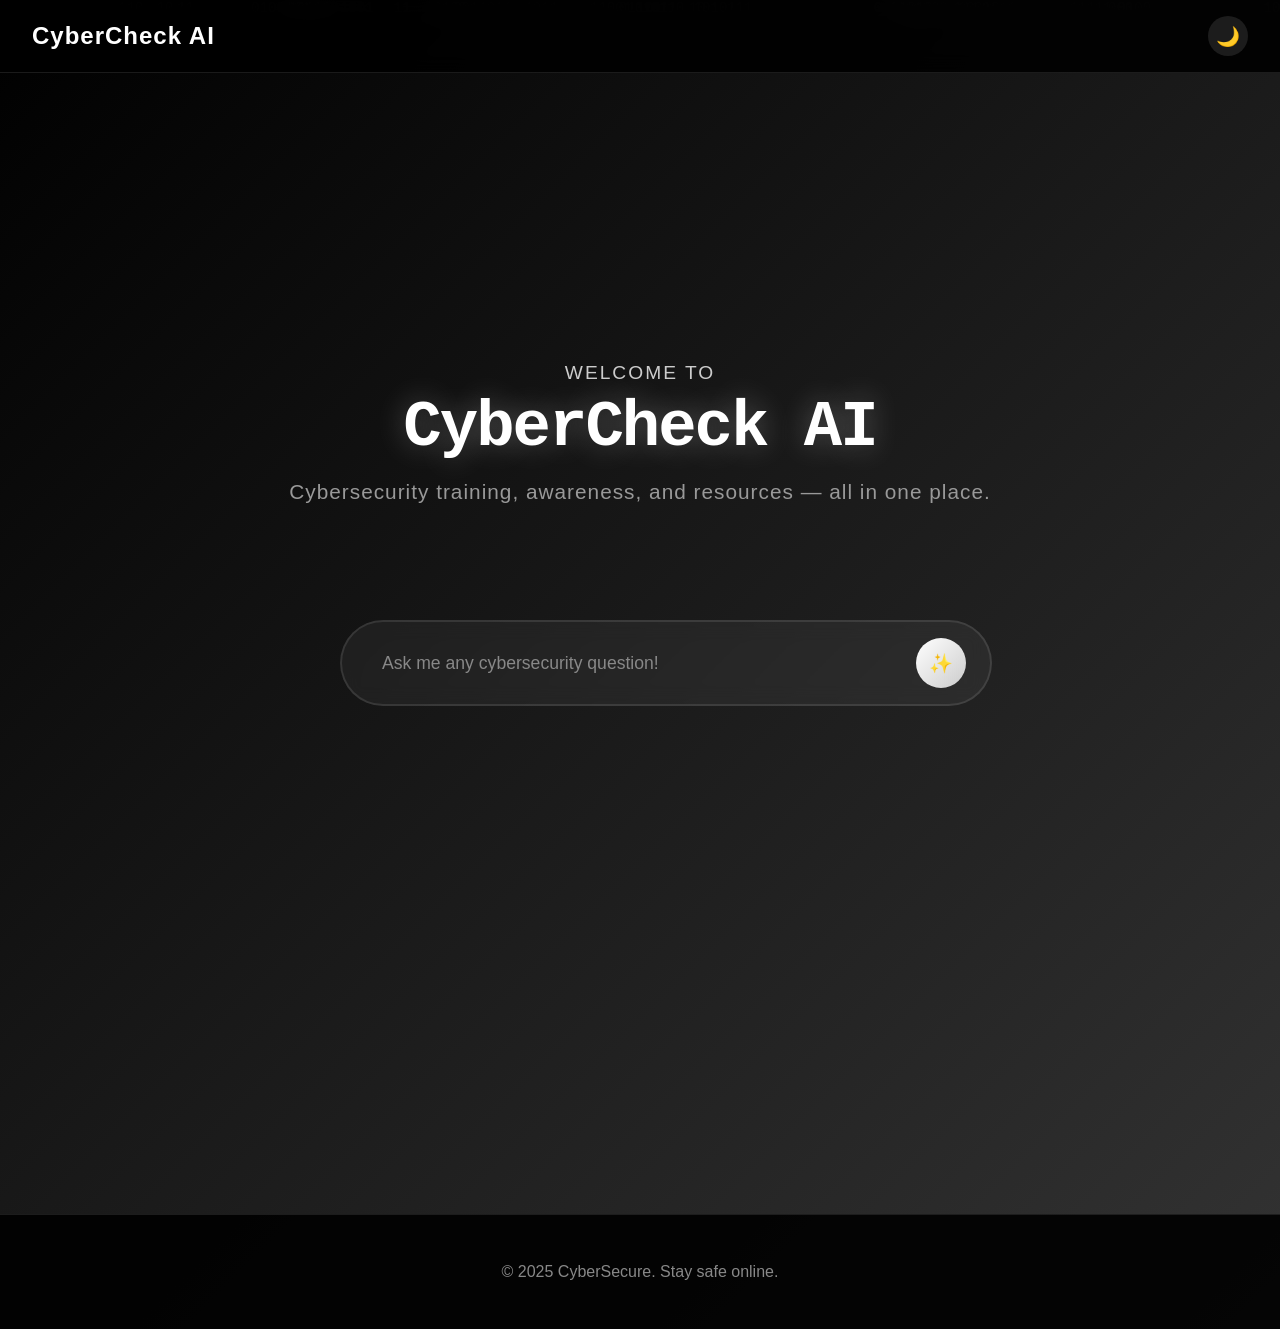
<file: index.html>
<!DOCTYPE html>
<html lang="en">
<head>
    <meta charset="UTF-8">
    <meta name="viewport" content="width=device-width, initial-scale=1.0">
    <title>Cyber Security Insights</title>
    <link rel="stylesheet" href="css.css">
</head>
<body>
    <header>
        <nav class="navbar">
            <div class="navbar-logo">CyberCheck AI</div>
            <ul class="navbar-menu">
            </ul>
            <div class="navbar-controls">
                <button id="theme-toggle" class="theme-toggle" title="Toggle Dark/Light Mode">
                    <span class="theme-icon">🌙</span>
                </button>
            </div>
        </nav>
    </header>
    <main>
        <section class="hero">
            <div class="main-title">
                <div class="brand">Welcome to</div>
                <h1 class="cyber-title">CyberCheck AI</h1>
                <p class="subtitle">Cybersecurity training, awareness, and resources — all in one place.</p>
            </div>
            <div class="search-container">
                <div class="ai-search-bar">
                    <input type="text" id="ai-search" placeholder="Ask me any cybersecurity question!">
                    <button id="search-btn" class="ai-search-btn"><span>✨</span></button>
                </div>
                <div class="esc-hint-container">
                    <div id="esc-progress" class="esc-progress">
                        <svg class="progress-circle" viewBox="0 0 100 100">
                            <circle class="progress-circle-bg" cx="50" cy="50" r="45"></circle>
                            <circle class="progress-circle-fill" cx="50" cy="50" r="45"></circle>
                        </svg>
                    </div>
                    <div id="esc-hint" class="esc-hint">Hold "ESC" to go back to main screen</div>
                </div>
                <div id="ai-response" class="ai-response"></div>
            </div>
            <div id="question-suggestions" class="question-suggestions">
                <div class="suggestion-text"></div>
            </div>
        </section>
    </main>
    <footer class="footer">
        <p>&copy; 2025 CyberSecure. Stay safe online.</p>
    </footer>
    <script src="javascript.js"></script>
</body>
</html>
</file>
<file: css.css>
/* Modern Black & White Cybersecurity Website */
body {
    margin: 0;
    font-family: 'Inter', 'Segoe UI', 'Roboto', sans-serif;
    background: linear-gradient(135deg, #000000 0%, #1a1a1a 50%, #333333 100%);
    min-height: 100vh;
    color: #ffffff;
    overflow-x: hidden;
    position: relative;
}

/* Binary Background Animation */
.binary-bg {
    position: fixed;
    top: 0;
    left: 0;
    width: 100%;
    height: 100%;
    z-index: -1;
    overflow: hidden;
    opacity: 0.1;
}

.binary-code {
    position: absolute;
    font-family: 'Courier New', monospace;
    font-size: 14px;
    color: #ffffff;
    white-space: nowrap;
    animation: fallDown 10s linear infinite;
}

.tool-card::before {
    content: '';
    position: absolute;
    top: 0;
    left: -100%;
    width: 100%;
    height: 100%;
    background: linear-gradient(90deg, transparent, rgba(255, 255, 255, 0.05), transparent);
    transition: left 0.5s ease;
}

.tool-card:hover::before {
    left: 100%;
}

.tool-icon {
    font-size: 3rem;
    text-align: center;
    margin-bottom: 10px;
    filter: drop-shadow(0 0 10px rgba(255, 255, 255, 0.3));
}

.tool-info {
    flex: 1;
    display: flex;
    flex-direction: column;
    gap: 10px;
}

.tool-name {
    color: #fff;
    font-size: 1.3rem;
    font-weight: 600;
    margin: 0;
    text-align: center;
}

.tool-description {
    color: #ccc;
    font-size: 0.95rem;
    line-height: 1.5;
    margin: 0;
    text-align: center;
}

.tool-features {
    display: flex;
    flex-wrap: wrap;
    gap: 8px;
    justify-content: center;
    margin: 10px 0;
}

.feature-tag {
    background: linear-gradient(45deg, #333, #555);
    color: #fff;
    padding: 4px 12px;
    border-radius: 20px;
    font-size: 0.8rem;
    border: 1px solid #666;
    font-weight: 500;
}

.download-btn {
    background: linear-gradient(135deg, #000, #333);
    color: #fff;
    text-decoration: none;
    padding: 12px 24px;
    border-radius: 8px;
    text-align: center;
    font-weight: 600;
    border: 2px solid #fff;
    transition: all 0.3s ease;
    display: flex;
    align-items: center;
    justify-content: center;
    gap: 8px;
    margin-top: auto;
}

.download-btn:hover {
    background: linear-gradient(135deg, #fff, #ccc);
    color: #000;
    transform: scale(1.05);
    box-shadow: 0 5px 20px rgba(255, 255, 255, 0.3);
}

.download-icon {
    font-size: 1.1rem;
}

.security-tips {
    margin-top: 50px;
    padding-top: 30px;
    border-top: 1px solid #333;
}

.tips-grid {
    display: grid;
    grid-template-columns: repeat(auto-fit, minmax(250px, 1fr));
    gap: 20px;
    margin: 20px 0;
}

.tip-card {
    background: linear-gradient(135deg, rgba(0, 0, 0, 0.6), rgba(20, 20, 20, 0.6));
    border: 1px solid #444;
    border-radius: 10px;
    padding: 20px;
    transition: all 0.3s ease;
}

.tip-card:hover {
    border-color: #fff;
    background: linear-gradient(135deg, rgba(10, 10, 10, 0.8), rgba(30, 30, 30, 0.8));
}

.tip-card h4 {
    color: #fff;
    margin: 0 0 10px 0;
    font-size: 1.1rem;
}

.tip-card p {
    color: #ccc;
    margin: 0;
    font-size: 0.9rem;
    line-height: 1.4;
}

/* Light mode styles for tools */
.light-mode .tool-card {
    background: linear-gradient(135deg, rgba(255, 255, 255, 0.9), rgba(240, 240, 240, 0.9));
    border-color: #ddd;
    color: #333;
}

.light-mode .tool-card:hover {
    border-color: #000;
    box-shadow: 0 10px 30px rgba(0, 0, 0, 0.1);
}

.light-mode .tool-name {
    color: #333;
}

.light-mode .tool-description {
    color: #666;
}

.light-mode .feature-tag {
    background: linear-gradient(45deg, #e0e0e0, #f0f0f0);
    color: #333;
    border-color: #ccc;
}

.light-mode .download-btn {
    background: linear-gradient(135deg, #fff, #f0f0f0);
    color: #333;
    border-color: #333;
}

.light-mode .download-btn:hover {
    background: linear-gradient(135deg, #333, #555);
    color: #fff;
    box-shadow: 0 5px 20px rgba(0, 0, 0, 0.2);
}

.light-mode .tip-card {
    background: linear-gradient(135deg, rgba(255, 255, 255, 0.8), rgba(245, 245, 245, 0.8));
    border-color: #ddd;
}

.light-mode .tip-card:hover {
    border-color: #333;
    background: linear-gradient(135deg, rgba(250, 250, 250, 0.9), rgba(240, 240, 240, 0.9));
}

.light-mode .tip-card h4 {
    color: #333;
}

.light-mode .tip-card p {
    color: #666;
}

.light-mode .security-tips {
    border-top-color: #ddd;
}

/* Price tag styles */
.price-tag {
    padding: 4px 8px;
    border-radius: 12px;
    font-size: 0.8em;
    font-weight: bold;
    margin: 2px;
    display: inline-block;
}

.price-tag.free {
    background: linear-gradient(135deg, #00ff88, #00cc66);
    color: #000;
}

.price-tag.freemium {
    background: linear-gradient(135deg, #00bfff, #0088cc);
    color: white;
}

.price-tag.paid {
    background: linear-gradient(135deg, #ffd700, #ffb347);
    color: #000;
}

/* Premium download button styling */
.download-btn.premium {
    background: linear-gradient(135deg, #ffd700, #ffb347);
    color: #000;
}

.download-btn.premium:hover {
    background: linear-gradient(135deg, #ffb347, #ff8c00);
}

/* Light mode price tag styles */
.light-mode .price-tag.free {
    background: linear-gradient(135deg, #28a745, #1e7e34);
    color: white;
}

.light-mode .price-tag.freemium {
    background: linear-gradient(135deg, #17a2b8, #117a8b);
    color: white;
}

.light-mode .price-tag.paid {
    background: linear-gradient(135deg, #ffc107, #e0a800);
    color: #212529;
}

.light-mode .download-btn.premium {
    background: linear-gradient(135deg, #ffc107, #e0a800);
    color: #212529;
}

.light-mode .download-btn.premium:hover {
    background: linear-gradient(135deg, #e0a800, #d39e00);
}

/* Expertise Areas Styling */
.expertise-areas {
    margin: 2rem 0;
}

.expertise-areas h3 {
    text-align: center;
    margin-bottom: 1.5rem;
    color: var(--text-primary);
    font-size: 1.5rem;
}

.expertise-grid {
    display: grid;
    grid-template-columns: repeat(auto-fit, minmax(300px, 1fr));
    gap: 1.5rem;
    margin-top: 1rem;
}

.expertise-card {
    background: var(--card-bg);
    border: 1px solid var(--border-color);
    border-radius: 12px;
    padding: 1.5rem;
    transition: all 0.3s ease;
}

.expertise-card:hover {
    transform: translateY(-2px);
    box-shadow: 0 8px 25px rgba(0, 0, 0, 0.15);
    border-color: var(--accent-color);
}

.expertise-icon {
    font-size: 2rem;
    margin-bottom: 1rem;
}

.expertise-card h4 {
    color: var(--text-primary);
    margin-bottom: 0.5rem;
    font-size: 1.2rem;
}

.expertise-card p {
    color: var(--text-secondary);
    line-height: 1.6;
    font-size: 0.95rem;
}

/* Certifications Section */
.certifications-section {
    margin: 2rem 0;
}

.certifications-section h3 {
    text-align: center;
    margin-bottom: 1.5rem;
    color: var(--text-primary);
    font-size: 1.5rem;
}

.certifications-grid {
    display: grid;
    grid-template-columns: repeat(auto-fit, minmax(200px, 1fr));
    gap: 1rem;
    margin-top: 1rem;
}

.cert-badge {
    background: var(--card-bg);
    border: 1px solid var(--border-color);
    border-radius: 8px;
    padding: 1rem;
    display: flex;
    align-items: center;
    gap: 0.5rem;
    transition: all 0.3s ease;
}

.cert-badge:hover {
    transform: translateY(-2px);
    box-shadow: 0 4px 15px rgba(0, 0, 0, 0.1);
    border-color: var(--accent-color);
}

.cert-icon {
    font-size: 1.5rem;
}

.cert-badge span {
    color: var(--text-primary);
    font-weight: 500;
}

/* Response Times Section */
.response-times {
    margin: 2rem 0;
    padding: 2rem;
    background: var(--card-bg);
    border: 1px solid var(--border-color);
    border-radius: 12px;
}

.response-times h2 {
    text-align: center;
    margin-bottom: 1.5rem;
    color: var(--text-primary);
}

.response-grid {
    display: grid;
    grid-template-columns: repeat(auto-fit, minmax(200px, 1fr));
    gap: 1.5rem;
}

.response-item {
    text-align: center;
    padding: 1rem;
    background: var(--bg-secondary);
    border-radius: 8px;
    border: 1px solid var(--border-color);
    transition: all 0.3s ease;
}

.response-item:hover {
    transform: translateY(-2px);
    border-color: var(--accent-color);
}

.response-icon {
    font-size: 2rem;
    margin-bottom: 0.5rem;
}

.response-item h4 {
    color: var(--text-primary);
    margin-bottom: 0.5rem;
    font-size: 1rem;
}

.response-time {
    color: var(--accent-color);
    font-weight: bold;
    font-size: 1.2rem;
}

/* Enhanced social links */
.social-link {
    display: inline-block;
    margin: 0.25rem 0.5rem;
    padding: 0.5rem 1rem;
    background: var(--card-bg);
    border: 1px solid var(--border-color);
    border-radius: 6px;
    color: var(--text-primary);
    text-decoration: none;
    transition: all 0.3s ease;
    font-size: 0.9rem;
}

.social-link:hover {
    background: var(--accent-color);
    color: white;
    transform: translateY(-1px);
}

/* CSS Variables for consistency */
:root {
    --text-primary: #ffffff;
    --text-secondary: #cccccc;
    --card-bg: linear-gradient(135deg, #1a1a1a 0%, #2a2a2a 100%);
    --border-color: #333333;
    --accent-color: #00ff00;
    --bg-secondary: rgba(255, 255, 255, 0.05);
}

body.light-mode {
    --text-primary: #212529;
    --text-secondary: #495057;
    --card-bg: linear-gradient(135deg, #f8f9fa 0%, #e9ecef 100%);
    --border-color: #dee2e6;
    --accent-color: #007bff;
    --bg-secondary: rgba(0, 0, 0, 0.05);
}

/* Loading animations for tools */
@keyframes toolCardLoad {
    from {
        opacity: 0;
        transform: translateY(20px);
    }
    to {
        opacity: 1;
        transform: translateY(0);
    }
}

.tool-card {
    animation: toolCardLoad 0.6s ease-out;
}

.tool-card:nth-child(1) { animation-delay: 0.1s; }
.tool-card:nth-child(2) { animation-delay: 0.2s; }
.tool-card:nth-child(3) { animation-delay: 0.3s; }
.tool-card:nth-child(4) { animation-delay: 0.4s; }
.tool-card:nth-child(5) { animation-delay: 0.5s; }
.tool-card:nth-child(6) { animation-delay: 0.6s; }
.tool-card:nth-child(7) { animation-delay: 0.7s; }
.tool-card:nth-child(8) { animation-delay: 0.8s; }

.binary-code {
    position: absolute;
    font-family: 'Courier New', monospace;
    font-size: 14px;
    color: #ffffff;
    white-space: nowrap;
    animation: fallDown 10s linear infinite;
}

@keyframes fallDown {
    0% {
        transform: translateY(-100vh);
        opacity: 0;
    }
    10% {
        opacity: 1;
    }
    90% {
        opacity: 1;
    }
    100% {
        transform: translateY(100vh);
        opacity: 0;
    }
}

/* Navigation */
.navbar {
    display: flex;
    justify-content: space-between;
    align-items: center;
    padding: 1rem 2rem;
    background: rgba(0, 0, 0, 0.9);
    backdrop-filter: blur(10px);
    border-bottom: 1px solid rgba(255, 255, 255, 0.1);
    position: fixed;
    top: 0;
    width: 100%;
    z-index: 1000;
    box-sizing: border-box;
}

.navbar-logo {
    font-size: 1.5rem;
    font-weight: 700;
    color: #ffffff;
    letter-spacing: 1px;
    transition: opacity 0.3s ease, transform 0.3s ease;
}

.navbar-menu {
    display: flex;
    list-style: none;
    margin: 0;
    padding: 0;
    gap: 2rem;
}

.navbar-menu li a {
    color: #cccccc;
    text-decoration: none;
    font-weight: 500;
    transition: all 0.3s ease;
    padding: 0.5rem 1rem;
    border-radius: 4px;
}

.navbar-menu li a:hover {
    color: #ffffff;
    background: rgba(255, 255, 255, 0.1);
}

.navbar-controls {
    display: flex;
    align-items: center;
    gap: 1rem;
}

.theme-toggle, .music-toggle {
    background: rgba(255, 255, 255, 0.1);
    color: #ffffff;
    border: none;
    border-radius: 50%;
    width: 40px;
    height: 40px;
    display: flex;
    align-items: center;
    justify-content: center;
    cursor: pointer;
    transition: all 0.3s ease;
    font-size: 1.2rem;
}

.theme-toggle:hover, .music-toggle:hover {
    background: rgba(255, 255, 255, 0.2);
    transform: scale(1.1);
}

.music-toggle.playing {
    background: rgba(255, 255, 255, 0.3);
    animation: pulse 2s infinite;
}

@keyframes pulse {
    0%, 100% { transform: scale(1); opacity: 1; }
    50% { transform: scale(1.05); opacity: 0.8; }
}

.navbar-dropdown {
    position: relative;
}

.dropdown-btn {
    background: rgba(255, 255, 255, 0.1);
    color: #ffffff;
    border: none;
    padding: 0.5rem 1rem;
    border-radius: 4px;
    cursor: pointer;
    font-weight: 500;
    transition: all 0.3s ease;
}

.dropdown-btn:hover {
    background: rgba(255, 255, 255, 0.2);
}

.dropdown-content {
    position: absolute;
    top: 100%;
    right: 0;
    background: rgba(0, 0, 0, 0.95);
    backdrop-filter: blur(10px);
    border: 1px solid rgba(255, 255, 255, 0.1);
    border-radius: 8px;
    min-width: 160px;
    opacity: 0;
    visibility: hidden;
    transform: translateY(-10px);
    transition: all 0.3s ease;
    margin-top: 0.5rem;
}

.navbar-dropdown:hover .dropdown-content {
    opacity: 1;
    visibility: visible;
    transform: translateY(0);
}

.dropdown-content a {
    display: block;
    padding: 0.75rem 1rem;
    color: #cccccc;
    text-decoration: none;
    transition: all 0.3s ease;
    border-bottom: 1px solid rgba(255, 255, 255, 0.1);
}

.dropdown-content a:last-child {
    border-bottom: none;
}

.dropdown-content a:hover {
    background: rgba(255, 255, 255, 0.1);
    color: #ffffff;
}

/* Main Content */
.hero {
    min-height: 100vh;
    display: flex;
    flex-direction: column;
    justify-content: center;
    align-items: center;
    text-align: center;
    padding: 2rem;
    padding-top: 100px;
    padding-bottom: 150px;
    position: relative;
    transition: all 0.4s ease;
}

.hero.search-active {
    padding-bottom: 200px;
}

.hero.search-active {
    justify-content: center;
    padding-top: 100px;
}

.main-title {
    margin: 0 auto 3rem;
    z-index: 1;
    transition: opacity 0.3s ease, transform 0.3s ease, height 0.3s ease, margin 0.3s ease;
    text-align: center;
    width: 100%;
    max-width: 800px;
}

.hero.search-active .main-title {
    opacity: 0;
    transform: translateY(-20px);
    height: 0;
    margin: 0;
    overflow: hidden;
    pointer-events: none;
}

.brand {
    font-size: 1.2rem;
    color: #cccccc;
    font-weight: 400;
    margin-bottom: 0.5rem;
    letter-spacing: 2px;
    text-transform: uppercase;
}

.cyber-title {
    font-size: 4rem;
    font-weight: 800;
    color: #ffffff;
    margin: 0;
    letter-spacing: -2px;
    text-shadow: 0 0 30px rgba(255, 255, 255, 0.3);
    font-family: 'Inter', sans-serif;
}

.subtitle {
    font-size: 1.3rem;
    color: #999999;
    margin-top: 1rem;
    font-weight: 300;
    letter-spacing: 1px;
}

/* AI Search Bar Container */
.search-container {
    position: relative;
    width: 100%;
    max-width: 600px;
    margin: 3rem auto 0;
    z-index: 10;
    transition: top 2s cubic-bezier(0.25, 0.46, 0.45, 0.94), 
                left 2s cubic-bezier(0.25, 0.46, 0.45, 0.94),
                transform 2s cubic-bezier(0.25, 0.46, 0.45, 0.94),
                max-width 2s cubic-bezier(0.25, 0.46, 0.45, 0.94),
                bottom 2s cubic-bezier(0.25, 0.46, 0.45, 0.94),
                width 2s cubic-bezier(0.25, 0.46, 0.45, 0.94);
    will-change: transform, max-width, top, bottom, left, width;
}

.hero.search-active .search-container {
    position: fixed;
    left: 50% !important;
    transform: translateX(-50%) !important;
    max-width: 800px;
    width: calc(100% - 4rem);
    margin: 0;
}

.ai-search-bar {
    display: flex;
    align-items: center;
    background: rgba(255, 255, 255, 0.05);
    border: 2px solid rgba(255, 255, 255, 0.1);
    border-radius: 50px;
    padding: 1rem 1.5rem;
    backdrop-filter: blur(10px);
    transition: all 2s cubic-bezier(0.25, 0.46, 0.45, 0.94);
    position: relative;
    width: 100%;
}

.hero.search-active .ai-search-bar {
    padding: 1.2rem 2rem;
}

.ai-search-bar:hover {
    border-color: rgba(255, 255, 255, 0.3);
    box-shadow: 0 0 30px rgba(255, 255, 255, 0.1);
}

.ai-search-bar input {
    flex: 1;
    background: none;
    border: none;
    color: #ffffff;
    font-size: 1.1rem;
    outline: none;
    padding: 0.5rem 1rem;
    font-weight: 400;
}

.ai-search-bar input::placeholder {
    color: #888888;
}

.ai-search-btn {
    background: linear-gradient(135deg, #ffffff 0%, #cccccc 100%);
    color: #000000;
    border: none;
    border-radius: 50%;
    width: 50px;
    height: 50px;
    display: flex;
    align-items: center;
    justify-content: center;
    cursor: pointer;
    transition: all 0.3s ease;
    font-size: 1.2rem;
    margin-left: 1rem;
}

.ai-search-btn:hover {
    transform: scale(1.05);
    box-shadow: 0 0 20px rgba(255, 255, 255, 0.3);
}

.esc-hint-container {
    display: flex;
    align-items: center;
    justify-content: center;
    gap: 0.75rem;
    margin-top: 0.75rem;
    opacity: 0;
    transition: opacity 0.3s ease;
    pointer-events: none;
}

body.search-active .esc-hint-container {
    opacity: 1;
}

.esc-hint {
    font-size: 0.75rem;
    color: rgba(255, 255, 255, 0.5);
    margin: 0;
}

.esc-progress {
    width: 20px;
    height: 20px;
    opacity: 0;
    pointer-events: none;
    transition: opacity 0.2s ease;
    flex-shrink: 0;
}

.esc-progress.show {
    opacity: 1;
}

.progress-circle {
    width: 100%;
    height: 100%;
    transform: rotate(-90deg);
}

.progress-circle-bg {
    fill: none;
    stroke: rgba(255, 255, 255, 0.1);
    stroke-width: 4;
}

.progress-circle-fill {
    fill: none;
    stroke: rgba(255, 255, 255, 0.8);
    stroke-width: 4;
    stroke-linecap: round;
    stroke-dasharray: 283;
    stroke-dashoffset: 283;
    transition: stroke-dashoffset 0.1s linear;
}

/* Question Suggestions */
.question-suggestions {
    position: fixed;
    top: 50%;
    left: 50%;
    transform: translate(-50%, -50%);
    width: 90%;
    max-width: 700px;
    z-index: 5;
    opacity: 0;
    pointer-events: none;
    transition: opacity 0.3s ease;
    text-align: center;
}

body.search-active .question-suggestions {
    opacity: 1;
}

body.search-active .question-suggestions.has-response {
    opacity: 0;
    visibility: hidden;
    pointer-events: none;
}

.suggestion-text {
    font-size: 1.5rem;
    color: #ffffff;
    font-weight: 300;
    line-height: 1.6;
}

body.light-mode .suggestion-text {
    color: #212529;
}

/* AI Response Content */
.ai-response {
    position: fixed;
    top: 50%;
    left: 50%;
    transform: translate(-50%, -50%);
    width: 90%;
    max-width: 800px;
    color: #ffffff;
    font-size: 1.15rem;
    line-height: 1.9;
    display: none;
    z-index: 8;
    text-align: left;
    background: none;
    border: none;
    padding: 0;
    backdrop-filter: none;
    border-radius: 0;
    max-height: calc(100vh - 200px);
    overflow-y: auto;
    word-wrap: break-word;
    transition: opacity 0.3s ease;
}

.ai-response:not(:empty) {
    display: block;
    opacity: 1;
}

/* Only show the box styling when search is active AND response has content */
.hero.search-active .ai-response:not(:empty) {
    /* Position response box above the search bar */
    position: fixed;
    bottom: 140px;
    top: auto;
    left: 50% !important;
    transform: translateX(-50%) !important;
    width: 90%;
    max-width: 800px;
    max-height: calc(100vh - 280px);
    background: rgba(255, 255, 255, 0.05);
    border: 2px solid rgba(255, 255, 255, 0.1);
    border-radius: 20px;
    padding: 2rem;
    backdrop-filter: blur(10px);
    box-shadow: 0 8px 32px rgba(0, 0, 0, 0.3);
    overflow-y: auto;
    word-wrap: break-word;
}

/* Hide the box when empty, even if search is active */
.hero.search-active .ai-response:empty {
    display: none;
}

.ai-response p {
    margin: 0 0 1.2rem 0;
    padding: 0;
    line-height: 1.8;
}

.ai-response p:last-child {
    margin-bottom: 0;
}

.ai-response h1, .ai-response h2, .ai-response h3 {
    margin: 2rem 0 1rem 0;
    font-weight: 700;
    line-height: 1.4;
    color: #ffffff;
}

.ai-response h1 {
    font-size: 1.8rem;
    margin-top: 0;
}

.ai-response h2 {
    font-size: 1.5rem;
}

.ai-response h3 {
    font-size: 1.3rem;
}

.ai-response ul, .ai-response ol {
    margin: 1.2rem 0;
    padding-left: 2.5rem;
    line-height: 1.8;
}

.ai-response li {
    margin: 0.6rem 0;
    padding-left: 0.5rem;
}

.ai-response ul li {
    list-style-type: disc;
}

.ai-response ol li {
    list-style-type: decimal;
}

.ai-response code {
    background: rgba(255, 255, 255, 0.15);
    padding: 0.2rem 0.5rem;
    border-radius: 4px;
    font-family: 'Courier New', monospace;
    font-size: 0.9em;
    color: #ffffff;
}

.ai-response pre {
    background: rgba(0, 0, 0, 0.3);
    padding: 1rem;
    border-radius: 8px;
    overflow-x: auto;
    margin: 1.2rem 0;
    border: 1px solid rgba(255, 255, 255, 0.1);
}

.ai-response pre code {
    background: none;
    padding: 0;
    border-radius: 0;
    font-size: 0.85em;
    display: block;
    white-space: pre;
}

.ai-response strong {
    font-weight: 700;
    color: #ffffff;
}

.ai-response em {
    font-style: italic;
    color: rgba(255, 255, 255, 0.9);
}

/* Stats Cards */
.stats-cards {
    display: grid;
    grid-template-columns: repeat(auto-fit, minmax(200px, 1fr));
    gap: 1.5rem;
    margin: 3rem 0;
    max-width: 1000px;
    width: 100%;
}

.stats-card {
    background: rgba(255, 255, 255, 0.05);
    border: 1px solid rgba(255, 255, 255, 0.1);
    border-radius: 16px;
    padding: 2rem;
    text-align: center;
    backdrop-filter: blur(10px);
    transition: all 0.3s ease;
}

.stats-card:hover {
    transform: translateY(-5px);
    border-color: rgba(255, 255, 255, 0.3);
    box-shadow: 0 20px 40px rgba(0, 0, 0, 0.3);
}

.stats-icon {
    font-size: 2rem;
    margin-bottom: 1rem;
    opacity: 0.8;
}

.stats-main {
    font-size: 2.5rem;
    font-weight: 700;
    color: #ffffff;
    margin-bottom: 0.5rem;
}

.stats-label {
    font-size: 0.9rem;
    color: #cccccc;
    font-weight: 400;
    margin-bottom: 0.5rem;
}

.stats-change {
    font-size: 0.8rem;
    padding: 0.25rem 0.5rem;
    border-radius: 12px;
    font-weight: 500;
    background: rgba(255, 255, 255, 0.1);
    color: #ffffff;
    display: inline-block;
}

/* Quick Actions */
.quick-actions {
    margin: 4rem 0;
    max-width: 1000px;
    width: 100%;
}

.quick-actions h2 {
    text-align: center;
    font-size: 2rem;
    font-weight: 600;
    margin-bottom: 2rem;
    color: #ffffff;
}

.actions-grid {
    display: grid;
    grid-template-columns: repeat(auto-fit, minmax(240px, 1fr));
    gap: 1.5rem;
}

.action-card {
    background: rgba(255, 255, 255, 0.05);
    border: 1px solid rgba(255, 255, 255, 0.1);
    border-radius: 16px;
    padding: 2rem;
    text-align: center;
    text-decoration: none;
    color: #ffffff;
    transition: all 0.3s ease;
    backdrop-filter: blur(10px);
}

.action-card:hover {
    transform: translateY(-5px);
    border-color: rgba(255, 255, 255, 0.3);
    box-shadow: 0 20px 40px rgba(0, 0, 0, 0.3);
    color: #ffffff;
}

.action-icon {
    font-size: 2.5rem;
    margin-bottom: 1rem;
    opacity: 0.8;
}

.action-title {
    font-size: 1.2rem;
    font-weight: 600;
    margin-bottom: 0.5rem;
}

.action-desc {
    font-size: 0.9rem;
    color: #cccccc;
    line-height: 1.4;
}

/* Common Questions & Fun Facts */
.common-questions, .fun-facts {
    margin: 3rem 0;
    max-width: 800px;
    width: 100%;
    background: rgba(255, 255, 255, 0.03);
    border: 1px solid rgba(255, 255, 255, 0.1);
    border-radius: 16px;
    padding: 2rem;
    backdrop-filter: blur(10px);
}

.common-questions h2, .fun-facts h2 {
    font-size: 1.5rem;
    font-weight: 600;
    margin-bottom: 1.5rem;
    color: #ffffff;
    text-align: center;
}

.common-questions ul, .fun-facts ul {
    list-style: none;
    padding: 0;
    margin: 0;
}

.common-questions li, .fun-facts li {
    padding: 0.75rem 0;
    border-bottom: 1px solid rgba(255, 255, 255, 0.1);
    color: #cccccc;
    line-height: 1.5;
}

.common-questions li:last-child, .fun-facts li:last-child {
    border-bottom: none;
}

/* Binary Trail Effect */
.binary-trail {
    position: fixed;
    pointer-events: none;
    font-family: 'Courier New', monospace;
    font-size: 12px;
    color: rgba(255, 255, 255, 0.6);
    z-index: 5;
    animation: fadeTrail 1.5s ease-out forwards;
}

@keyframes fadeTrail {
    0% {
        opacity: 1;
        transform: scale(1);
    }
    100% {
        opacity: 0;
        transform: scale(0.8) translateY(20px);
    }
}

/* Content Pages */
.content {
    max-width: 800px;
    margin: 2rem auto;
    padding: 2rem;
    background: rgba(255, 255, 255, 0.03);
    border: 1px solid rgba(255, 255, 255, 0.1);
    border-radius: 16px;
    backdrop-filter: blur(10px);
}

.content h2 {
    color: #ffffff;
    font-size: 1.8rem;
    margin-bottom: 1.5rem;
    font-weight: 600;
}

.content p {
    color: #cccccc;
    line-height: 1.6;
    margin-bottom: 1rem;
}

.content ul {
    list-style: none;
    padding: 0;
}

.content li {
    padding: 0.75rem 0;
    border-bottom: 1px solid rgba(255, 255, 255, 0.1);
}

.content li:last-child {
    border-bottom: none;
}

.content a {
    color: #ffffff;
    text-decoration: none;
    transition: color 0.3s ease;
}

.content a:hover {
    color: #cccccc;
}

/* Quick Links */
.quick-links {
    text-align: center;
    margin: 2rem 0;
}

.quick-link {
    display: inline-block;
    background: rgba(255, 255, 255, 0.1);
    color: #ffffff;
    padding: 0.75rem 1.5rem;
    border-radius: 25px;
    text-decoration: none;
    margin: 0.5rem;
    transition: all 0.3s ease;
    font-weight: 500;
    border: 1px solid rgba(255, 255, 255, 0.2);
}

.quick-link:hover {
    background: rgba(255, 255, 255, 0.2);
    transform: translateY(-2px);
    box-shadow: 0 10px 20px rgba(0, 0, 0, 0.2);
    color: #ffffff;
}

/* Footer */
.footer {
    background: rgba(0, 0, 0, 0.9);
    border-top: 1px solid rgba(255, 255, 255, 0.1);
    padding: 2rem;
    text-align: center;
    color: #888888;
    margin-top: 4rem;
}

/* Animations */
@keyframes fadeInUp {
    from {
        opacity: 0;
        transform: translateY(30px);
    }
    to {
        opacity: 1;
        transform: translateY(0);
    }
}

.hero > * {
    animation: fadeInUp 0.8s ease-out;
}

/* Responsive Design */
@media (max-width: 768px) {
    .navbar {
        padding: 1rem;
    }
    
    .navbar-menu {
        display: none;
    }
    
    .cyber-title {
        font-size: 2.5rem;
    }
    
    .hero {
        padding: 1rem;
        padding-top: 80px;
    }
    
    .stats-cards {
        grid-template-columns: 1fr;
    }
    
    .actions-grid {
        grid-template-columns: 1fr;
    }
    
    .ai-search-bar {
        padding: 0.75rem 1rem;
    }
    
    .content {
        margin: 1rem;
        padding: 1.5rem;
    }
}

/* Form Styling */
form input, form textarea {
    background: rgba(255, 255, 255, 0.05);
    border: 1px solid rgba(255, 255, 255, 0.2);
    color: #ffffff;
    border-radius: 8px;
    padding: 12px;
    font-family: inherit;
    transition: border-color 0.3s ease;
}

form input:focus, form textarea:focus {
    outline: none;
    border-color: rgba(255, 255, 255, 0.5);
}

form input::placeholder, form textarea::placeholder {
    color: #888888;
}

/* Light Mode Styles */
body.light-mode {
    background: linear-gradient(135deg, #f8f9fa 0%, #e9ecef 50%, #dee2e6 100%);
    color: #212529;
}

body.light-mode .binary-bg {
    opacity: 0.05;
}

body.light-mode .binary-code {
    color: #212529;
}

body.light-mode .navbar {
    background: rgba(255, 255, 255, 0.95);
    border-bottom: 1px solid rgba(0, 0, 0, 0.1);
}

body.light-mode .navbar-logo {
    color: #212529;
}

.hero.search-active .fun-facts {
    display: none;
}

body.light-mode .navbar-menu li a {
    color: #495057;
}

body.light-mode .navbar-menu li a:hover {
    color: #212529;
    background: rgba(0, 0, 0, 0.1);
}

body.light-mode .theme-toggle, 
body.light-mode .music-toggle {
    background: rgba(0, 0, 0, 0.1);
    color: #212529;
}

body.light-mode .theme-toggle:hover, 
body.light-mode .music-toggle:hover {
    background: rgba(0, 0, 0, 0.2);
}

body.light-mode .dropdown-btn {
    background: rgba(0, 0, 0, 0.1);
    color: #212529;
}

body.light-mode .dropdown-btn:hover {
    background: rgba(0, 0, 0, 0.2);
}

body.light-mode .dropdown-content {
    background: rgba(255, 255, 255, 0.95);
    border: 1px solid rgba(0, 0, 0, 0.1);
}

body.light-mode .dropdown-content a {
    color: #495057;
    border-bottom: 1px solid rgba(0, 0, 0, 0.1);
}

body.light-mode .dropdown-content a:hover {
    background: rgba(0, 0, 0, 0.1);
    color: #212529;
}

body.light-mode .cyber-title {
    color: #212529;
    text-shadow: 0 0 30px rgba(0, 0, 0, 0.2);
}

body.light-mode .brand {
    color: #495057;
}

body.light-mode .subtitle {
    color: #6c757d;
}

body.light-mode .ai-search-bar {
    background: rgba(255, 255, 255, 0.8);
    border: 2px solid rgba(0, 0, 0, 0.1);
}

body.light-mode .ai-search-bar:hover {
    border-color: rgba(0, 0, 0, 0.3);
    box-shadow: 0 0 30px rgba(0, 0, 0, 0.1);
}

body.light-mode .ai-search-bar input {
    color: #212529;
}

body.light-mode .ai-search-bar input::placeholder {
    color: #6c757d;
}

body.light-mode .ai-search-btn {
    background: linear-gradient(135deg, #212529 0%, #495057 100%);
    color: #ffffff;
}

body.light-mode .ai-response {
    color: #212529;
}

body.light-mode .stats-card {
    background: rgba(255, 255, 255, 0.8);
    border: 1px solid rgba(0, 0, 0, 0.1);
}

body.light-mode .stats-card:hover {
    border-color: rgba(0, 0, 0, 0.3);
    box-shadow: 0 20px 40px rgba(0, 0, 0, 0.15);
}

body.light-mode .stats-main {
    color: #212529;
}

body.light-mode .stats-label {
    color: #495057;
}

body.light-mode .stats-change {
    background: rgba(0, 0, 0, 0.1);
    color: #212529;
}

body.light-mode .quick-actions h2 {
    color: #212529;
}

body.light-mode .action-card {
    background: rgba(255, 255, 255, 0.8);
    border: 1px solid rgba(0, 0, 0, 0.1);
    color: #212529;
}

body.light-mode .action-card:hover {
    border-color: rgba(0, 0, 0, 0.3);
    box-shadow: 0 20px 40px rgba(0, 0, 0, 0.15);
    color: #212529;
}

body.light-mode .action-desc {
    color: #495057;
}

body.light-mode .common-questions, 
body.light-mode .fun-facts {
    background: rgba(255, 255, 255, 0.8);
    border: 1px solid rgba(0, 0, 0, 0.1);
}

body.light-mode .common-questions h2, 
body.light-mode .fun-facts h2 {
    color: #212529;
}

body.light-mode .common-questions li, 
body.light-mode .fun-facts li {
    color: #495057;
    border-bottom: 1px solid rgba(0, 0, 0, 0.1);
}

body.light-mode .content {
    background: rgba(255, 255, 255, 0.8);
    border: 1px solid rgba(0, 0, 0, 0.1);
}

body.light-mode .content h2 {
    color: #212529;
}

body.light-mode .content p {
    color: #495057;
}

body.light-mode .content li {
    border-bottom: 1px solid rgba(0, 0, 0, 0.1);
}

body.light-mode .content a {
    color: #212529;
}

body.light-mode .content a:hover {
    color: #495057;
}

body.light-mode .quick-link {
    background: rgba(0, 0, 0, 0.1);
    color: #212529;
    border: 1px solid rgba(0, 0, 0, 0.2);
}

body.light-mode .quick-link:hover {
    background: rgba(0, 0, 0, 0.2);
    color: #212529;
}

body.light-mode .footer {
    background: rgba(255, 255, 255, 0.9);
    border-top: 1px solid rgba(0, 0, 0, 0.1);
    color: #6c757d;
}

body.light-mode .binary-trail {
    color: rgba(0, 0, 0, 0.4);
}

body.light-mode form input, 
body.light-mode form textarea {
    background: rgba(255, 255, 255, 0.8);
    border: 1px solid rgba(0, 0, 0, 0.2);
    color: #212529;
}

body.light-mode form input:focus, 
body.light-mode form textarea:focus {
    border-color: rgba(0, 0, 0, 0.5);
}

body.light-mode form input::placeholder, 
body.light-mode form textarea::placeholder {
    color: #6c757d;
}

/* Article Cards Styling */
.articles-grid {
    display: grid;
    grid-template-columns: repeat(auto-fit, minmax(350px, 1fr));
    gap: 2rem;
    margin-top: 2rem;
}

.article-card {
    background: linear-gradient(135deg, #1a1a1a 0%, #2a2a2a 100%);
    border: 1px solid #333;
    border-radius: 12px;
    padding: 1.5rem;
    transition: all 0.3s ease;
    cursor: pointer;
    position: relative;
    overflow: hidden;
}

.article-card::before {
    content: '';
    position: absolute;
    top: 0;
    left: -100%;
    width: 100%;
    height: 2px;
    background: linear-gradient(90deg, transparent, #00ff00, transparent);
    transition: left 0.3s ease;
}

.article-card:hover::before {
    left: 100%;
}

.article-card:hover {
    transform: translateY(-5px);
    border-color: #00ff00;
    box-shadow: 0 10px 30px rgba(0, 255, 0, 0.2);
}

.article-icon {
    font-size: 2.5rem;
    margin-bottom: 1rem;
    text-align: center;
}

.article-title {
    color: #fff;
    font-size: 1.3rem;
    font-weight: 600;
    margin-bottom: 0.5rem;
    line-height: 1.4;
}

.article-description {
    color: #ccc;
    font-size: 0.9rem;
    line-height: 1.6;
    margin-bottom: 1rem;
}

.article-meta {
    display: flex;
    gap: 1rem;
    margin-bottom: 1.5rem;
    font-size: 0.8rem;
}

.article-date, .article-category {
    color: #888;
    background: rgba(255, 255, 255, 0.1);
    padding: 0.2rem 0.5rem;
    border-radius: 4px;
}

.learn-more-btn {
    display: inline-flex;
    align-items: center;
    gap: 0.5rem;
    background: linear-gradient(135deg, #00ff00 0%, #00cc00 100%);
    color: #000;
    padding: 0.7rem 1.2rem;
    border-radius: 8px;
    text-decoration: none;
    font-weight: 600;
    font-size: 0.9rem;
    transition: all 0.3s ease;
    border: none;
    cursor: pointer;
}

.learn-more-btn:hover {
    background: linear-gradient(135deg, #00cc00 0%, #009900 100%);
    transform: scale(1.05);
    box-shadow: 0 5px 15px rgba(0, 255, 0, 0.3);
}

.btn-icon {
    transition: transform 0.3s ease;
}

.learn-more-btn:hover .btn-icon {
    transform: translateX(3px);
}

/* Light mode styles for articles */
.light-mode .article-card {
    background: linear-gradient(135deg, #f8f9fa 0%, #e9ecef 100%);
    border-color: #dee2e6;
    color: #333;
}

.light-mode .article-card:hover {
    border-color: #007bff;
    box-shadow: 0 10px 30px rgba(0, 123, 255, 0.2);
}

.light-mode .article-card::before {
    background: linear-gradient(90deg, transparent, #007bff, transparent);
}

.light-mode .article-title {
    color: #333;
}

.light-mode .article-description {
    color: #666;
}

.light-mode .article-date,
.light-mode .article-category {
    color: #666;
    background: rgba(0, 0, 0, 0.1);
}

.light-mode .learn-more-btn {
    background: linear-gradient(135deg, #007bff 0%, #0056b3 100%);
    color: #fff;
}

.light-mode .learn-more-btn:hover {
    background: linear-gradient(135deg, #0056b3 0%, #004085 100%);
    box-shadow: 0 5px 15px rgba(0, 123, 255, 0.3);
}

/* Attack Cards Styling */
.attacks-grid {
    display: grid;
    grid-template-columns: repeat(auto-fit, minmax(350px, 1fr));
    gap: 2rem;
    margin-top: 2rem;
}

.attack-card {
    background: linear-gradient(135deg, #1a1a1a 0%, #2a2a2a 100%);
    border: 1px solid #333;
    border-radius: 12px;
    padding: 1.5rem;
    transition: all 0.3s ease;
    cursor: pointer;
    position: relative;
    overflow: hidden;
}

.attack-card::before {
    content: '';
    position: absolute;
    top: 0;
    left: -100%;
    width: 100%;
    height: 2px;
    background: linear-gradient(90deg, transparent, #ff4444, transparent);
    transition: left 0.3s ease;
}

.attack-card:hover::before {
    left: 100%;
}

.attack-card:hover {
    transform: translateY(-5px);
    border-color: #ff4444;
    box-shadow: 0 10px 30px rgba(255, 68, 68, 0.2);
}

.attack-icon {
    font-size: 2.5rem;
    margin-bottom: 1rem;
    text-align: center;
}

.attack-title {
    color: #fff;
    font-size: 1.3rem;
    font-weight: 600;
    margin-bottom: 0.5rem;
    line-height: 1.4;
}

.attack-description {
    color: #ccc;
    font-size: 0.9rem;
    line-height: 1.6;
    margin-bottom: 1rem;
}

.threat-level {
    display: inline-block;
    padding: 0.3rem 0.8rem;
    border-radius: 20px;
    font-size: 0.8rem;
    font-weight: 600;
    margin-bottom: 1.5rem;
}

.threat-level.critical {
    background: rgba(255, 0, 0, 0.2);
    color: #ff4444;
    border: 1px solid #ff4444;
}

.threat-level.high {
    background: rgba(255, 165, 0, 0.2);
    color: #ffa500;
    border: 1px solid #ffa500;
}

.threat-level.medium {
    background: rgba(255, 255, 0, 0.2);
    color: #ffff00;
    border: 1px solid #ffff00;
}

/* Light mode styles for attacks */
.light-mode .attack-card {
    background: linear-gradient(135deg, #f8f9fa 0%, #e9ecef 100%);
    border-color: #dee2e6;
    color: #333;
}

.light-mode .attack-card:hover {
    border-color: #dc3545;
    box-shadow: 0 10px 30px rgba(220, 53, 69, 0.2);
}

.light-mode .attack-card::before {
    background: linear-gradient(90deg, transparent, #dc3545, transparent);
}

.light-mode .attack-title {
    color: #333;
}

.light-mode .attack-description {
    color: #666;
}

.light-mode .threat-level.critical {
    background: rgba(220, 53, 69, 0.1);
    color: #dc3545;
    border-color: #dc3545;
}

.light-mode .threat-level.high {
    background: rgba(255, 193, 7, 0.1);
    color: #fd7e14;
    border-color: #fd7e14;
}

.light-mode .threat-level.medium {
    background: rgba(255, 193, 7, 0.1);
    color: #ffc107;
    border-color: #ffc107;
}

/* Virus Cards Styling */
.viruses-grid {
    display: grid;
    grid-template-columns: repeat(auto-fit, minmax(350px, 1fr));
    gap: 2rem;
    margin-top: 2rem;
}

.virus-card {
    background: linear-gradient(135deg, #1a1a1a 0%, #2a2a2a 100%);
    border: 1px solid #333;
    border-radius: 12px;
    padding: 1.5rem;
    transition: all 0.3s ease;
    cursor: pointer;
    position: relative;
    overflow: hidden;
}

.virus-card::before {
    content: '';
    position: absolute;
    top: 0;
    left: -100%;
    width: 100%;
    height: 2px;
    background: linear-gradient(90deg, transparent, #9400d3, transparent);
    transition: left 0.3s ease;
}

.virus-card:hover::before {
    left: 100%;
}

.virus-card:hover {
    transform: translateY(-5px);
    border-color: #9400d3;
    box-shadow: 0 10px 30px rgba(148, 0, 211, 0.2);
}

.virus-icon {
    font-size: 2.5rem;
    margin-bottom: 1rem;
    text-align: center;
}

.virus-title {
    color: #fff;
    font-size: 1.3rem;
    font-weight: 600;
    margin-bottom: 0.5rem;
    line-height: 1.4;
}

.virus-description {
    color: #ccc;
    font-size: 0.9rem;
    line-height: 1.6;
    margin-bottom: 1rem;
}

.severity-level {
    display: inline-block;
    padding: 0.3rem 0.8rem;
    border-radius: 20px;
    font-size: 0.8rem;
    font-weight: 600;
    margin-bottom: 1.5rem;
}

.severity-level.critical {
    background: rgba(255, 0, 0, 0.2);
    color: #ff4444;
    border: 1px solid #ff4444;
}

.severity-level.high {
    background: rgba(255, 165, 0, 0.2);
    color: #ffa500;
    border: 1px solid #ffa500;
}

.severity-level.medium {
    background: rgba(255, 255, 0, 0.2);
    color: #ffff00;
    border: 1px solid #ffff00;
}

/* Light mode styles for viruses */
.light-mode .virus-card {
    background: linear-gradient(135deg, #f8f9fa 0%, #e9ecef 100%);
    border-color: #dee2e6;
    color: #333;
}

.light-mode .virus-card:hover {
    border-color: #6f42c1;
    box-shadow: 0 10px 30px rgba(111, 66, 193, 0.2);
}

.light-mode .virus-card::before {
    background: linear-gradient(90deg, transparent, #6f42c1, transparent);
}

.light-mode .virus-title {
    color: #333;
}

.light-mode .virus-description {
    color: #666;
}

.light-mode .severity-level.critical {
    background: rgba(220, 53, 69, 0.1);
    color: #dc3545;
    border-color: #dc3545;
}

.light-mode .severity-level.high {
    background: rgba(255, 193, 7, 0.1);
    color: #fd7e14;
    border-color: #fd7e14;
}

.light-mode .severity-level.medium {
    background: rgba(255, 193, 7, 0.1);
    color: #ffc107;
    border-color: #ffc107;
}

/* Resource Cards Styling */
.resources-grid {
    display: grid;
    grid-template-columns: repeat(auto-fit, minmax(350px, 1fr));
    gap: 2rem;
    margin-top: 2rem;
}

.resource-card {
    background: linear-gradient(135deg, #1a1a1a 0%, #2a2a2a 100%);
    border: 1px solid #333;
    border-radius: 12px;
    padding: 1.5rem;
    transition: all 0.3s ease;
    cursor: pointer;
    position: relative;
    overflow: hidden;
}

.resource-card::before {
    content: '';
    position: absolute;
    top: 0;
    left: -100%;
    width: 100%;
    height: 2px;
    background: linear-gradient(90deg, transparent, #4a90e2, transparent);
    transition: left 0.3s ease;
}

.resource-card:hover::before {
    left: 100%;
}

.resource-card:hover {
    transform: translateY(-5px);
    border-color: #4a90e2;
    box-shadow: 0 10px 30px rgba(74, 144, 226, 0.2);
}

.resource-icon {
    font-size: 2.5rem;
    margin-bottom: 1rem;
    text-align: center;
}

.resource-title {
    color: #fff;
    font-size: 1.3rem;
    font-weight: 600;
    margin-bottom: 0.5rem;
    line-height: 1.4;
}

.resource-description {
    color: #ccc;
    font-size: 0.9rem;
    line-height: 1.6;
    margin-bottom: 1rem;
}

.resource-type {
    display: inline-block;
    padding: 0.3rem 0.8rem;
    border-radius: 20px;
    font-size: 0.8rem;
    font-weight: 600;
    margin-bottom: 1.5rem;
    background: rgba(74, 144, 226, 0.2);
    color: #4a90e2;
    border: 1px solid #4a90e2;
}

/* Light mode styles for resources */
.light-mode .resource-card {
    background: linear-gradient(135deg, #f8f9fa 0%, #e9ecef 100%);
    border-color: #dee2e6;
    color: #333;
}

.light-mode .resource-card:hover {
    border-color: #007bff;
    box-shadow: 0 10px 30px rgba(0, 123, 255, 0.2);
}

.light-mode .resource-card::before {
    background: linear-gradient(90deg, transparent, #007bff, transparent);
}

.light-mode .resource-title {
    color: #333;
}

.light-mode .resource-description {
    color: #666;
}

.light-mode .resource-type {
    background: rgba(0, 123, 255, 0.1);
    color: #007bff;
    border-color: #007bff;
}

/* About Page Styling */
.about-container {
    max-width: 1200px;
    margin: 0 auto;
    padding: 2rem 0;
}

.mission-section {
    text-align: center;
    margin-bottom: 4rem;
}

.section-icon {
    font-size: 3rem;
    margin-bottom: 1rem;
}

.mission-text {
    font-size: 1.2rem;
    line-height: 1.8;
    color: #ccc;
    max-width: 800px;
    margin: 0 auto;
}

.values-grid {
    display: grid;
    grid-template-columns: repeat(auto-fit, minmax(280px, 1fr));
    gap: 2rem;
    margin-bottom: 4rem;
}

.value-card {
    background: linear-gradient(135deg, #1a1a1a 0%, #2a2a2a 100%);
    border: 1px solid #333;
    border-radius: 12px;
    padding: 2rem;
    text-align: center;
    transition: all 0.3s ease;
    position: relative;
    overflow: hidden;
}

.value-card::before {
    content: '';
    position: absolute;
    top: 0;
    left: -100%;
    width: 100%;
    height: 2px;
    background: linear-gradient(90deg, transparent, #00ff00, transparent);
    transition: left 0.3s ease;
}

.value-card:hover::before {
    left: 100%;
}

.value-card:hover {
    transform: translateY(-5px);
    border-color: #00ff00;
    box-shadow: 0 10px 30px rgba(0, 255, 0, 0.2);
}

.value-icon {
    font-size: 2.5rem;
    margin-bottom: 1rem;
}

.value-card h3 {
    color: #fff;
    font-size: 1.3rem;
    margin-bottom: 1rem;
}

.value-card p {
    color: #ccc;
    line-height: 1.6;
}

.team-section {
    text-align: center;
    margin-bottom: 4rem;
}

.team-description {
    font-size: 1.1rem;
    line-height: 1.7;
    color: #ccc;
    max-width: 700px;
    margin: 0 auto 3rem;
}

.stats-container {
    display: flex;
    justify-content: center;
    gap: 3rem;
    flex-wrap: wrap;
}

.stat-item {
    text-align: center;
}

.stat-number {
    display: block;
    font-size: 2.5rem;
    font-weight: 700;
    color: #00ff00;
    margin-bottom: 0.5rem;
}

.stat-label {
    color: #ccc;
    font-size: 0.9rem;
    text-transform: uppercase;
    letter-spacing: 1px;
}

.cta-section {
    background: linear-gradient(135deg, #1a1a1a 0%, #2a2a2a 100%);
    border: 1px solid #333;
    border-radius: 12px;
    padding: 3rem;
    text-align: center;
}

.cta-section h3 {
    color: #fff;
    font-size: 1.5rem;
    margin-bottom: 1rem;
}

.cta-section p {
    color: #ccc;
    font-size: 1.1rem;
    line-height: 1.6;
    margin-bottom: 2rem;
    max-width: 600px;
    margin-left: auto;
    margin-right: auto;
}

.learn-more-btn.primary {
    background: linear-gradient(135deg, #007bff 0%, #0056b3 100%);
    color: #fff;
    font-size: 1.1rem;
    padding: 1rem 2rem;
}

.learn-more-btn.primary:hover {
    background: linear-gradient(135deg, #0056b3 0%, #004085 100%);
    box-shadow: 0 8px 25px rgba(0, 123, 255, 0.4);
}

/* Light mode styles for about page */
.light-mode .mission-text {
    color: #666;
}

.light-mode .value-card {
    background: linear-gradient(135deg, #f8f9fa 0%, #e9ecef 100%);
    border-color: #dee2e6;
}

.light-mode .value-card:hover {
    border-color: #007bff;
    box-shadow: 0 10px 30px rgba(0, 123, 255, 0.2);
}

.light-mode .value-card::before {
    background: linear-gradient(90deg, transparent, #007bff, transparent);
}

.light-mode .value-card h3 {
    color: #333;
}

.light-mode .value-card p {
    color: #666;
}

.light-mode .team-description {
    color: #666;
}

.light-mode .stat-number {
    color: #007bff;
}

.light-mode .stat-label {
    color: #666;
}

.light-mode .cta-section {
    background: linear-gradient(135deg, #f8f9fa 0%, #e9ecef 100%);
    border-color: #dee2e6;
}

.light-mode .cta-section h3 {
    color: #333;
}

.light-mode .cta-section p {
    color: #666;
}

/* Contact Cards Styling */
.contact-container {
    max-width: 1200px;
    margin: 0 auto;
    padding: 2rem 0;
}

.contact-grid {
    display: grid;
    grid-template-columns: repeat(auto-fit, minmax(300px, 1fr));
    gap: 2rem;
    margin-bottom: 4rem;
}

.contact-card {
    background: linear-gradient(135deg, #1a1a1a 0%, #2a2a2a 100%);
    border: 1px solid #333;
    border-radius: 12px;
    padding: 1.5rem;
    transition: all 0.3s ease;
    cursor: pointer;
    position: relative;
    overflow: hidden;
}

.contact-card::before {
    content: '';
    position: absolute;
    top: 0;
    left: -100%;
    width: 100%;
    height: 2px;
    background: linear-gradient(90deg, transparent, #28a745, transparent);
    transition: left 0.3s ease;
}

.contact-card:hover::before {
    left: 100%;
}

.contact-card:hover {
    transform: translateY(-5px);
    border-color: #28a745;
    box-shadow: 0 10px 30px rgba(40, 167, 69, 0.2);
}

.contact-icon {
    font-size: 2.5rem;
    margin-bottom: 1rem;
    text-align: center;
}

.contact-title {
    color: #fff;
    font-size: 1.3rem;
    font-weight: 600;
    margin-bottom: 0.5rem;
    line-height: 1.4;
}

.contact-description {
    color: #ccc;
    font-size: 0.9rem;
    line-height: 1.6;
    margin-bottom: 1rem;
}

.contact-detail {
    color: #28a745;
    font-weight: 600;
    margin-bottom: 1.5rem;
    font-size: 0.9rem;
}

.social-links {
    display: flex;
    gap: 1rem;
    margin-bottom: 1.5rem;
}

.social-link {
    color: #ccc;
    text-decoration: none;
    font-size: 0.9rem;
    transition: color 0.3s ease;
}

.social-link:hover {
    color: #28a745;
}

.learn-more-btn.emergency {
    background: linear-gradient(135deg, #dc3545 0%, #c82333 100%);
    color: #fff;
}

.learn-more-btn.emergency:hover {
    background: linear-gradient(135deg, #c82333 0%, #a71e2a 100%);
    box-shadow: 0 5px 15px rgba(220, 53, 69, 0.3);
}

.contact-form-section {
    background: linear-gradient(135deg, #1a1a1a 0%, #2a2a2a 100%);
    border: 1px solid #333;
    border-radius: 12px;
    padding: 2rem;
}

.contact-form {
    max-width: 600px;
    margin: 0 auto;
}

.form-group {
    margin-bottom: 1.5rem;
}

.form-group label {
    display: block;
    color: #fff;
    font-weight: 600;
    margin-bottom: 0.5rem;
}

.form-group input,
.form-group select,
.form-group textarea {
    width: 100%;
    padding: 0.8rem;
    border: 1px solid #555;
    border-radius: 8px;
    background: rgba(255, 255, 255, 0.1);
    color: #fff;
    font-size: 0.9rem;
    transition: border-color 0.3s ease;
}

.form-group input:focus,
.form-group select:focus,
.form-group textarea:focus {
    outline: none;
    border-color: #28a745;
}

.form-group input::placeholder,
.form-group textarea::placeholder {
    color: #999;
}

/* Light mode styles for contact */
.light-mode .contact-card {
    background: linear-gradient(135deg, #f8f9fa 0%, #e9ecef 100%);
    border-color: #dee2e6;
}

.light-mode .contact-card:hover {
    border-color: #28a745;
    box-shadow: 0 10px 30px rgba(40, 167, 69, 0.2);
}

.light-mode .contact-card::before {
    background: linear-gradient(90deg, transparent, #28a745, transparent);
}

.light-mode .contact-title {
    color: #333;
}

.light-mode .contact-description {
    color: #666;
}

.light-mode .social-link {
    color: #666;
}

.light-mode .social-link:hover {
    color: #28a745;
}

.light-mode .contact-form-section {
    background: linear-gradient(135deg, #f8f9fa 0%, #e9ecef 100%);
    border-color: #dee2e6;
}

.light-mode .form-group label {
    color: #333;
}

.light-mode .form-group input,
.light-mode .form-group select,
.light-mode .form-group textarea {
    background: rgba(255, 255, 255, 0.8);
    border-color: #ced4da;
    color: #333;
}

.light-mode .form-group input:focus,
.light-mode .form-group select:focus,
.light-mode .form-group textarea:focus {
    border-color: #28a745;
}

.light-mode .form-group input::placeholder,
.light-mode .form-group textarea::placeholder {
    color: #6c757d;
}

/* Tools grid styling to match other subpages */
.tools-grid {
    display: grid;
    grid-template-columns: repeat(auto-fit, minmax(300px, 1fr));
    gap: 1.5rem;
    margin-bottom: 2rem;
}

.tool-card {
    background: linear-gradient(135deg, #1a1a1a 0%, #2a2a2a 100%);
    border: 1px solid #333;
    border-radius: 12px;
    padding: 1.5rem;
    transition: all 0.3s ease;
    position: relative;
    overflow: hidden;
    animation: toolCardLoad 0.6s ease-out;
}

.tool-card:hover {
    border-color: #28a745;
    box-shadow: 0 10px 30px rgba(40, 167, 69, 0.2);
    transform: translateY(-5px);
}

.tool-card::before {
    content: '';
    position: absolute;
    top: 0;
    left: -100%;
    width: 100%;
    height: 100%;
    background: linear-gradient(90deg, transparent, rgba(40, 167, 69, 0.1), transparent);
    transition: left 0.5s ease;
}

.tool-card:hover::before {
    left: 100%;
}

.tool-icon {
    font-size: 2.5rem;
    margin-bottom: 1rem;
    text-align: center;
}

.tool-info {
    flex: 1;
}

.tool-name {
    color: #fff;
    font-size: 1.2rem;
    font-weight: 600;
    margin-bottom: 0.5rem;
}

.tool-description {
    color: #ccc;
    font-size: 0.9rem;
    line-height: 1.4;
    margin-bottom: 1rem;
}

.tool-features {
    display: flex;
    flex-wrap: wrap;
    gap: 0.5rem;
    margin-bottom: 1rem;
}

.feature-tag {
    background: linear-gradient(45deg, #28a745, #34ce57);
    color: white;
    padding: 0.3rem 0.6rem;
    border-radius: 12px;
    font-size: 0.8rem;
    font-weight: 500;
    border: 1px solid rgba(40, 167, 69, 0.3);
}

.download-btn {
    display: inline-flex;
    align-items: center;
    gap: 0.5rem;
    background: linear-gradient(135deg, #28a745 0%, #20c997 100%);
    color: white;
    text-decoration: none;
    padding: 0.8rem 1.5rem;
    border-radius: 8px;
    font-weight: 600;
    transition: all 0.3s ease;
    border: none;
    cursor: pointer;
}

.download-btn:hover {
    background: linear-gradient(135deg, #20c997 0%, #17a085 100%);
    transform: translateY(-2px);
    box-shadow: 0 5px 15px rgba(40, 167, 69, 0.3);
}

.download-icon {
    font-size: 1rem;
}

/* Light mode styles for tools */
.light-mode .tool-card {
    background: linear-gradient(135deg, rgba(255, 255, 255, 0.9), rgba(240, 240, 240, 0.9));
    border-color: #ddd;
    color: #333;
}

.light-mode .tool-card:hover {
    border-color: #000;
    box-shadow: 0 10px 30px rgba(0, 0, 0, 0.1);
}

.light-mode .tool-name {
    color: #333;
}

.light-mode .tool-description {
    color: #666;
}

.light-mode .feature-tag {
    background: linear-gradient(45deg, #e0e0e0, #f0f0f0);
    color: #333;
    border-color: #ccc;
}

.light-mode .download-btn {
    background: linear-gradient(135deg, #fff, #f0f0f0);
    color: #333;
    border-color: #333;
}

.light-mode .download-btn:hover {
    background: linear-gradient(135deg, #333, #555);
    color: #fff;
    box-shadow: 0 5px 20px rgba(0, 0, 0, 0.2);
}
</file>
